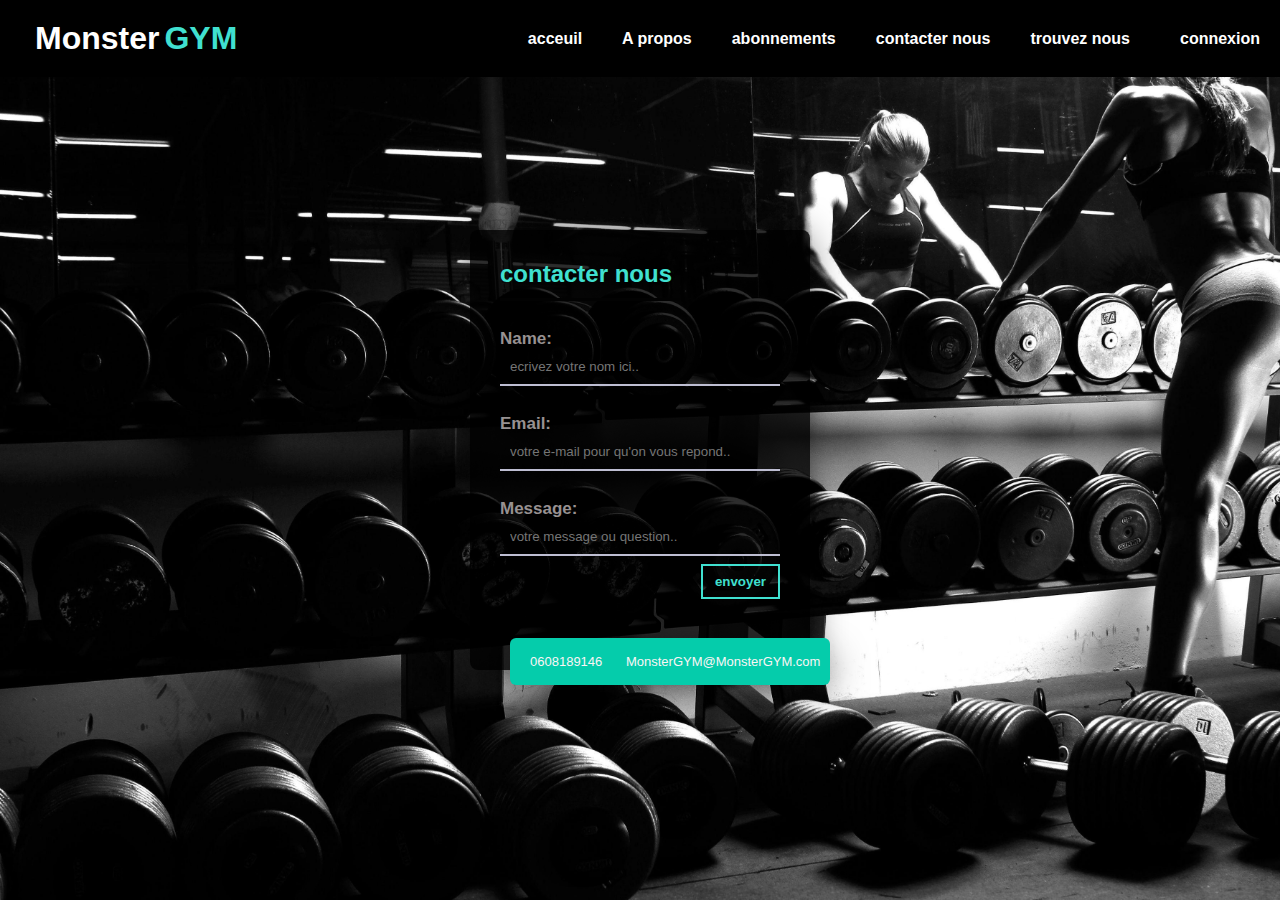
<file: contact.html>
<!DOCTYPE html>
<html>

<head>
    <meta charset="UTF-8">
    <meta http-equiv="X-UA-Compatible" content="IE=edge">
    <meta name="viewport" content="width=device-width, initial-scale=1.0">
    <link rel="stylesheet" href="cv.css">
    <title>MonsterGYM</title>
</head>

<body>
    <!DOCTYPE html>
    <html lang="en">

    <head>
        <meta charset="UTF-8">
        <meta http-equiv="X-UA-Compatible" content="IE=edge">
        <meta name="viewport" content="width=device-width, initial-scale=1.0">
        <link rel="stylesheet" href="style.css">
        <script>
            function validateForm() {
                var name = document.forms["myForm"]["name"];
                var email = document.forms["myForm"]["email"];
                var message = document.forms["myForm"]["message"];

                if (name.value == "") {
                    document.getElementById('errorname').innerHTML = "Please enter a valid name";
                    name.focus();
                    return false;
                } else {
                    document.getElementById('errorname').innerHTML = "";
                }

                if (email.value == "") {
                    document.getElementById('erroremail').innerHTML = "Please enter a valid email address";
                    email.focus();
                    return false;
                } else {
                    document.getElementById('erroremail').innerHTML = "";
                }

                if (email.value.indexOf("@", 0) < 0) {
                    document.getElementById('erroremail').innerHTML = "Please enter a valid email address";
                    email.focus();
                    return false;
                }

                if (email.value.indexOf(".", 0) < 0) {
                    document.getElementById('erroremail').innerHTML = "Please enter a valid email address";
                    email.focus();
                    return false;
                }

                if (message.value == "") {
                    document.getElementById('errormsg').innerHTML = "Please enter a valid message";
                    message.focus();
                    return false;
                } else {
                    document.getElementById('errormsg').innerHTML = "";
                }

                return true;
            }
        </script>

        <title>MonsterGYM</title>
    </head>

    <body class="cont">
        <header>
            <a href="#" class="logo"><span>Monster</span>GYM</a>
            <ul class="navibar">
                <li><a href="./index.html">acceuil</a></li>
                <li><a href="./2.html">A propos</a></li>
                <li><a href="./programme.html">abonnements</a></li>
                <li><a href="./contact.html">contacter nous</a></li>
                <li><a href="./trouver.html">trouvez nous</a></li>
                <a href="#" class="btn-connexion">connexion</a>
            </ul>

        </header>
        <form class="form">
            <h2>contacter nous</h2>
            <p type="Name:"><input placeholder="ecrivez votre nom ici.."></input>
            </p>
            <p type="Email:"><input placeholder="votre e-mail pour qu'on vous repond.."></input>
            </p>
            <p type="Message:"><input placeholder="votre message ou question.."></input>
            </p>
            <button>envoyer</button>
            <div>
                <span class="fa fa-phone"></span>0608189146
                <span class="fa fa-envelope-o"></span> MonsterGYM@MonsterGYM.com
            </div>
        </form>



    </body>

    </html>
</file>
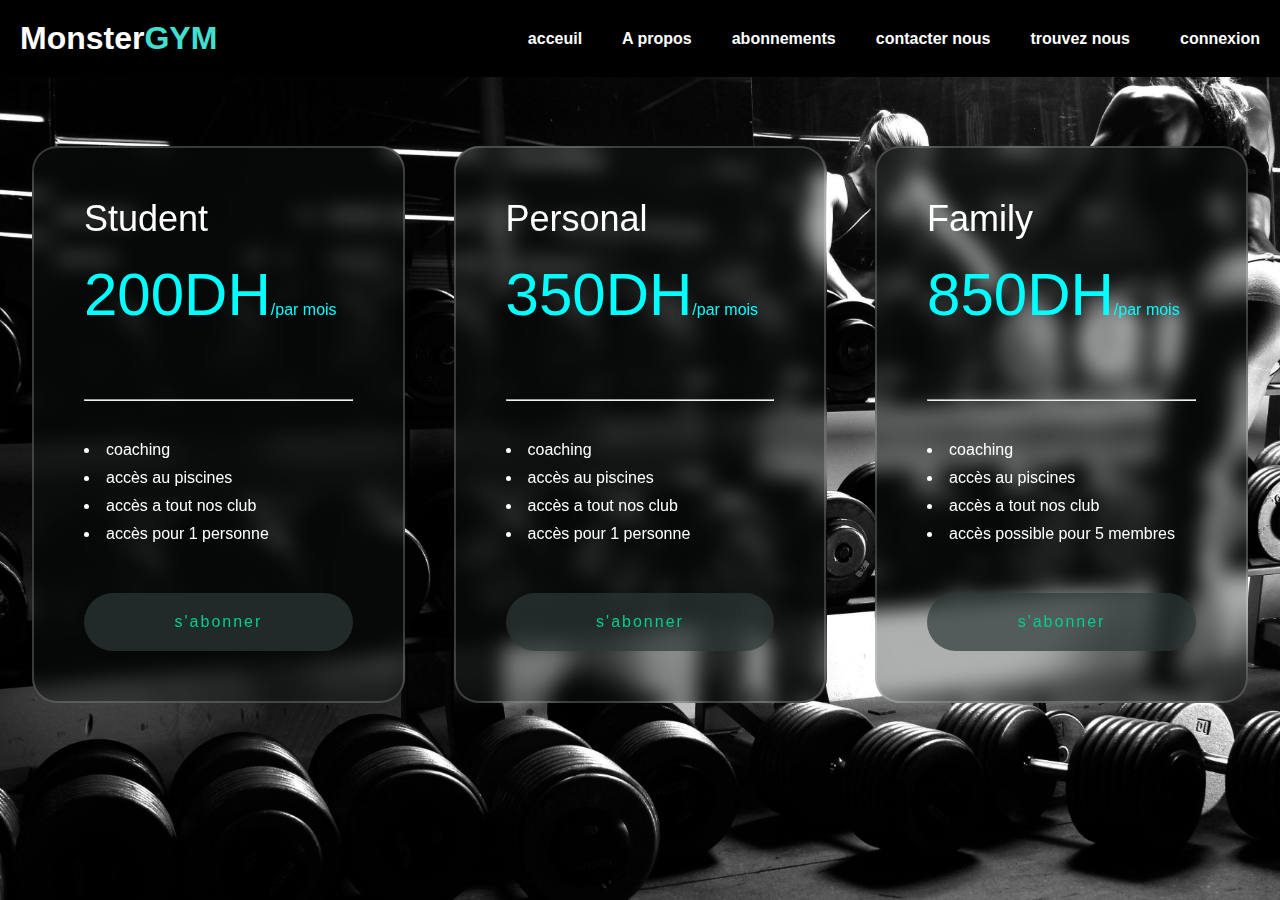
<file: programme.html>
<!DOCTYPE html>
<html>

<head>
    <meta charset="UTF-8">
    <meta http-equiv="X-UA-Compatible" content="IE=edge">
    <meta name="viewport" content="width=device-width, initial-scale=1.0">
    <link rel="stylesheet" href="1.css">
    <title>MonsterGYM</title>
</head>

<body class="prohn">
    <header>
        <a href="#" class="logo"><span>Monster</span>GYM</a>
        <ul class="navibar">
            <li><a href="./index.html">acceuil</a></li>
            <li><a href="./2.html">A propos</a></li>
            <li><a href="./programme.html">abonnements</a></li>
            <li><a href="./contact.html">contacter nous</a></li>
            <li><a href="./trouver.html">trouvez nous</a></li>
            <a href="#" class="btn-connexion">connexion</a>
        </ul>
    </header>
    <div class="container">
        <div class="grid">
            <div class="card">
                <h2 class="card_title">Student</h2>
                <p class="pricing">200DH<span class="small">/par mois</span></p>

                <hr>
                <ul class="features">
                    <li>coaching </li>
                    <li>accès au piscines </li>
                    <li>accès a tout nos club</li>
                    <li>accès pour 1 personne </li>
                </ul>
                <a href="./trouver.html" class="cta_btn">s'abonner</a>
            </div>
            <div class="card">
                <h2 class="card_title">Personal</h2>
                <p class="pricing">350DH<span class="small">/par mois</span></p>

                <hr>
                <ul class="features">
                    <li>coaching </li>
                    <li>accès au piscines </li>
                    <li>accès a tout nos club</li>
                    <li>accès pour 1 personne </li>
                </ul>
                <a href="./trouver.html" class="cta_btn">s'abonner</a>
            </div>
            <div class="card">
                <h2 class="card_title">Family</h2>
                <p class="pricing">850DH<span class="small">/par mois</span></p>

                <hr>
                <ul class="features">
                    <li>coaching </li>
                    <li>accès au piscines </li>
                    <li>accès a tout nos club</li>
                    <li>accès possible pour 5 membres </li>
                </ul>
                <a href="./trouver.html" class="cta_btn">s'abonner</a>
            </div>
        </div>
    </div>
</body>

</html>
</file>
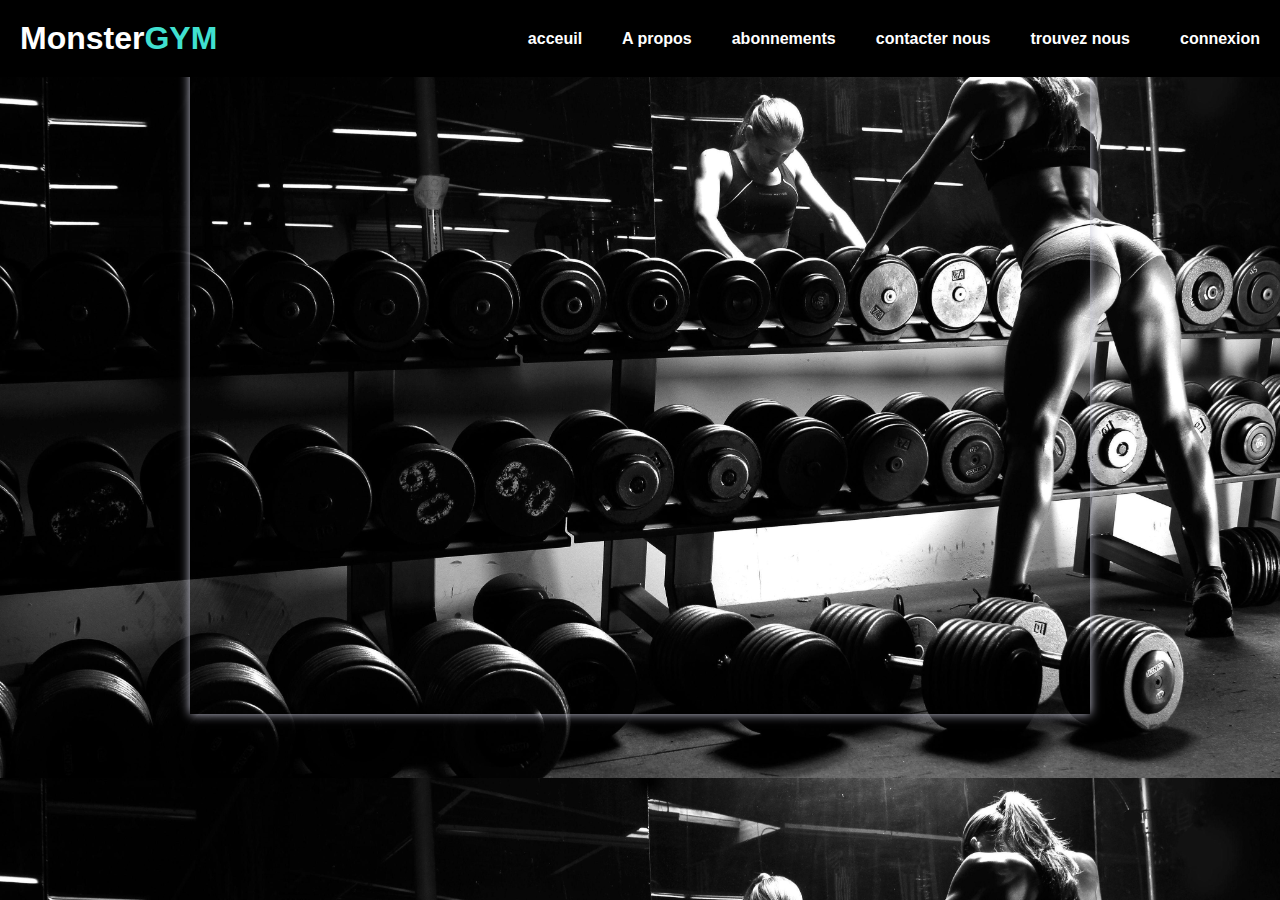
<file: trouver.html>
<!DOCTYPE html>
<html lang="en">

<head>
    <meta charset="UTF-8">
    <meta http-equiv="X-UA-Compatible" content="IE=edge">
    <meta name="viewport" content="width=device-width, initial-scale=1.0">
    <link rel="stylesheet" href="trouver.css">
    <script>
    </script>
    <title>MonsterGYM</title>
</head>

<body>
    <header>
        <a href="#" class="logo"><span>Monster</span>GYM</a>
        <ul class="navibar">
            <li><a href="./index.html">acceuil</a></li>
            <li><a href="./2.html">A propos</a></li>
            <li><a href="./programme.html">abonnements</a></li>
            <li><a href="./contact.html">contacter nous</a></li>
            <li><a href="./trouver.html">trouvez nous</a></li>
            <a href="#" class="btn-connexion">connexion</a>
        </ul>

    </header>

    <div class="map">
        <iframe src="https://www.google.com/maps/embed?pb=!1m18!1m12!1m3!1d3308.1837457729553!2d-6.884089349422496!3d33.98781382847526!2m3!1f0!2f0!3f0!3m2!1i1024!2i768!4f13.1!3m3!1m2!1s0xda76d427355783b%3A0x2ba295d7ac5f713f!2smonster%20gym!5e0!3m2!1sfr!2sma!4v1648659903894!5m2!1sfr!2sma"
            width="100%" height="650" style="border:0;" allowfullscreen></iframe>
    </div>


</body>



</html>
</file>
<file: cv.css>
* {
                            margin: 0px;
                            padding: 0px;
                            box-sizing: border-box;
                            font-family: 'poppins', sans-serif;
                            scroll-behavior: smooth;
                        }
                        
                        p {
                            font-weight: 300;
                            color: rgb(17, 17, 17);
                        }
                        
                        header {
                            position: fixed;
                            top: 0%;
                            left: 0%;
                            padding: 20px;
                            width: 100%;
                            z-index: 1;
                            display: flex;
                            justify-content: space-between;
                            align-items: center;
                            transition: 0.6s;
                            background: black;
                        }
                        
                        .logo {
                            color: turquoise;
                            font-weight: bold;
                            font-size: 2em;
                            text-decoration: none;
                        }
                        
                        .logo span {
                            color: rgb(255, 255, 255);
                        }
                        
                        .navibar {
                            display: flex;
                            position: relative;
                        }
                        
                        .navibar li {
                            list-style: none;
                        }
                        
                        .navibar a {
                            color: rgb(255, 255, 255);
                            text-decoration: none;
                            padding: 20px;
                            font-weight: 720;
                        }
                        
                        .btn-connexion {
                            margin: -20px;
                            margin-left: 10px;
                        }
                        
                        header .navibar li a:hover {
                            color: aqua;
                        }
                        
                        .btn-connexion:hover {
                            color: aqua;
                        }
                        
                        .cont {
                            background-image: url(./wp2639541.jpg);
                            background-size: cover;
                        }
                        
                        .form {
                            width: 340px;
                            height: 440px;
                            background: #000000d2;
                            border-radius: 8px;
                            box-shadow: 0 0 40px -10px #000;
                            margin: calc(50vh - 220px) auto;
                            padding: 20px 30px;
                            max-width: calc(100vw - 40px);
                            box-sizing: border-box;
                            font-family: 'Montserrat', sans-serif;
                            position: relative
                        }
                        
                        h2 {
                            margin: 10px 0;
                            padding-bottom: 10px;
                            width: 180px;
                            color: turquoise;
                            border-bottom: 3px solid #020202
                        }
                        
                        input {
                            width: 100%;
                            padding: 10px;
                            box-sizing: border-box;
                            background: none;
                            outline: none;
                            resize: none;
                            border: 0;
                            font-family: 'Montserrat', sans-serif;
                            transition: all .3s;
                            border-bottom: 2px solid #bebed2;
                            color: bisque;
                        }
                        
                        input:focus {
                            border-bottom: 2px solid #000000
                        }
                        
                        p:before {
                            content: attr(type);
                            display: block;
                            margin: 28px 0 0;
                            font-size: 17px;
                            color: #979191;
                            font-weight: bold;
                        }
                        
                        button {
                            float: right;
                            padding: 8px 12px;
                            margin: 8px 0 0;
                            font-family: 'Montserrat', sans-serif;
                            border: 2px solid turquoise;
                            background: 0;
                            color: turquoise;
                            cursor: pointer;
                            font-weight: bold;
                            transition: all .3s
                        }
                        
                        button:hover {
                            background: turquoise;
                            color: #fff
                        }
                        
                        div {
                            content: 'Hi';
                            position: absolute;
                            bottom: -15px;
                            right: -20px;
                            background: #05ccab;
                            color: rgb(250, 245, 245);
                            width: 320px;
                            padding: 16px 4px 16px 0;
                            border-radius: 6px;
                            font-size: 13px;
                            box-shadow: 10px 10px 40px -14px #000
                        }
                        
                        span {
                            margin: 0 5px 0 15px;
                        }
</file>
<file: style.css>
* {
                                            margin: 0px;
                                            padding: 0px;
                                            box-sizing: border-box;
                                            font-family: 'poppins', sans-serif;
                                            scroll-behavior: smooth;
                                        }
                                        
                                        p {
                                            font-weight: 300;
                                            color: #1111;
                                        }
                                        
                                        header {
                                            position: fixed;
                                            top: 0%;
                                            left: 0%;
                                            padding: 20px;
                                            width: 100%;
                                            z-index: 1;
                                            display: flex;
                                            justify-content: space-between;
                                            align-items: center;
                                            transition: 0.6s;
                                            background: black;
                                        }
                                        
                                        .logo {
                                            color: turquoise;
                                            font-weight: bold;
                                            font-size: 2em;
                                            text-decoration: none;
                                        }
                                        
                                        .logo span {
                                            color: rgb(255, 255, 255);
                                        }
                                        
                                        .navibar {
                                            display: flex;
                                            position: relative;
                                        }
                                        
                                        .navibar li {
                                            list-style: none;
                                        }
                                        
                                        .navibar a {
                                            color: rgb(255, 255, 255);
                                            text-decoration: none;
                                            padding: 20px;
                                            font-weight: 720;
                                        }
                                        
                                        .btn-connexion {
                                            margin: -20px;
                                            margin-left: 10px;
                                        }
                                        
                                        header .navibar li a:hover {
                                            color: aqua;
                                        }
                                        
                                        .btn-connexion:hover {
                                            color: aqua;
                                        }
                                        
                                        .bann1 {
                                            position: relative;
                                            width: 100%;
                                            min-height: 100vh;
                                            display: flex;
                                            justify-content: center;
                                            align-items: center;
                                            background-image: url("../prjt/wp2639541.jpg");
                                            background-size: cover;
                                        }
                                        
                                        .bann1 .contenu1 {
                                            max-width: 70%;
                                            text-align: center;
                                        }
                                        
                                        .bann1 .contenu1 h2 {
                                            color: aqua;
                                            font-size: 1.8em;
                                            text-transform: capitalize;
                                        }
                                        
                                        .contenu1 p:nth-child(2) {
                                            color: rgb(255, 255, 255);
                                            font-size: 1.7em;
                                            font-weight: bolder;
                                        }
                                        
                                        .progg {
                                            font-weight: bold;
                                            font-size: 1em;
                                            color: rgb(0, 255, 221);
                                            background: rgba(0, 0, 0, 0.555);
                                            padding: 10px 20px;
                                            display: inline-block;
                                            margin-top: 20px;
                                            text-decoration: none;
                                            text-transform: uppercase;
                                            letter-spacing: 2px;
                                            transition: 0.5s;
                                            margin-left: 10px;
                                        }
                                        
                                        .progg:hover {
                                            letter-spacing: 4px;
                                        }
</file>
<file: 1.css>
* {
    margin: 0px;
    padding: 0px;
    box-sizing: border-box;
    font-family: 'poppins', sans-serif;
    scroll-behavior: smooth;
}

p {
    font-weight: 300;
    color: #1111;
}

header {
    position: fixed;
    top: 0%;
    left: 0%;
    padding: 20px;
    width: 100%;
    z-index: 1;
    display: flex;
    justify-content: space-between;
    align-items: center;
    transition: 0.6s;
    background: black;
}

.logo {
    color: turquoise;
    font-weight: bold;
    font-size: 2em;
    text-decoration: none;
}

.logo span {
    color: rgb(255, 255, 255);
}

.navibar {
    display: flex;
    position: relative;
}

.navibar li {
    list-style: none;
}

.navibar a {
    color: rgb(255, 255, 255);
    text-decoration: none;
    padding: 20px;
    font-weight: 720;
}

.btn-connexion {
    margin: -20px;
    margin-left: 10px;
}

header .navibar li a:hover {
    color: aqua;
}

.btn-connexion:hover {
    color: aqua;
}

.prohn {
    background-image: url(./wp2639541.jpg);
    background-size: cover;
}

section {
    padding: 60px 0;
    min-height: 100vh;
}

body {
    min-height: 100vh;
    background-image: url(../wp2639541.jpg);
    background-size: cover;
    color: white;
    font-family: Roboto;
    font-size: 16px;
}

.container {
    max-width: 1320px;
    margin: 0 auto;
    padding: 0 2rem;
    height: 100%;
}

.grid {
    display: grid;
    grid-template-columns: 1fr 1fr 1fr;
    gap: 4%;
    padding: 12% 0;
}

.card {
    padding: 50px;
    background: rgba(18, 20, 20, 0.342);
    border: 2px solid rgba(255, 255, 255, 0.2);
    backdrop-filter: blur(10px);
    border-radius: 25px;
}

.card_title {
    font-weight: normal;
    font-size: 36px;
    margin-bottom: 20px;
}

.pricing {
    font-weight: normal;
    font-size: 60px;
    color: aqua;
}

.pricing .small {
    font-size: 16px;
    color: aqua;
}

hr {
    margin-top: 70px;
}

.features {
    margin: 40px 0;
    list-style-position: inside;
}

.features li {
    padding-bottom: 10px;
}

a.cta_btn {
    width: 100%;
    display: inline-block;
    text-align: center;
    background: rgba(47, 56, 55, 0.7);
    border-radius: 29px;
    padding: 20px 0;
    color: rgb(0, 206, 144);
    text-decoration: none;
    letter-spacing: 2px;
    transition: background .3s ease;
}

a.cta_btn:hover {
    background: #000;
}

.link {
    position: fixed;
    background-color: #D12322;
    padding: 23px 40px;
    right: -99px;
    border-radius: 5px;
    top: 50%;
    transform: translateY(-50%);
    transform: rotate(-90deg);
    font-size: 18px;
    font-weight: 500;
    color: #FFF;
    text-decoration: none;
    text-transform: capitalize;
    transition: all .1s ease-in-out;
}

.link i {
    padding-left: 7px;
}

.link:hover {
    text-decoration: underline;
    background-color: rgb(0, 206, 154);
}

@media only screen and (max-width: 1024px) {
    .grid {
        grid-template-columns: 1fr 1fr;
        gap: 2%;
    }
}

@media only screen and (max-width: 425px) {
    .grid {
        grid-template-columns: 1fr;
        gap: 2%;
        padding-bottom: 25%;
    }
    .container {
        padding: 0 1rem;
    }
    body {
        font-size: 14px;
    }
    .card {
        padding: 30px;
    }
    .card_title {
        font-size: 24px;
        margin-bottom: 12px;
    }
    .pricing {
        font-size: 52px;
    }
    hr {
        margin-top: 50px;
    }
    a.cta_btn {
        font-size: 11px;
    }
}
</file>
<file: trouver.css>
* {
    margin: 0px;
    padding: 0px;
    box-sizing: border-box;
    font-family: 'poppins', sans-serif;
    scroll-behavior: smooth;
}

p {
    font-weight: 300;
    color: #1111;
}

header {
    position: fixed;
    top: 0%;
    left: 0%;
    padding: 20px;
    width: 100%;
    z-index: 1;
    display: flex;
    justify-content: space-between;
    align-items: center;
    transition: 0.6s;
    background: black;
}

.logo {
    color: turquoise;
    font-weight: bold;
    font-size: 2em;
    text-decoration: none;
}

.logo span {
    color: rgb(255, 255, 255);
}

.navibar {
    display: flex;
    position: relative;
}

.navibar li {
    list-style: none;
}

.navibar a {
    color: rgb(255, 255, 255);
    text-decoration: none;
    padding: 20px;
    font-weight: 720;
}

.btn-connexion {
    margin: -20px;
    margin-left: 10px;
}

header .navibar li a:hover {
    color: aqua;
}

.btn-connexion:hover {
    color: aqua;
}

body {
    background-image: url(./wp2639541.jpg);
    background-size: cover;
}

@import 'https://fonts.googleapis.com/css?family=Libre+Franklin:400,700';
.map {
    width: 25%;
    width: 900px;
    height: 650px;
    margin: 5% auto;
    box-shadow: 0px 0px 10px #C8C7D9;
    position: relative;
}
</file>
